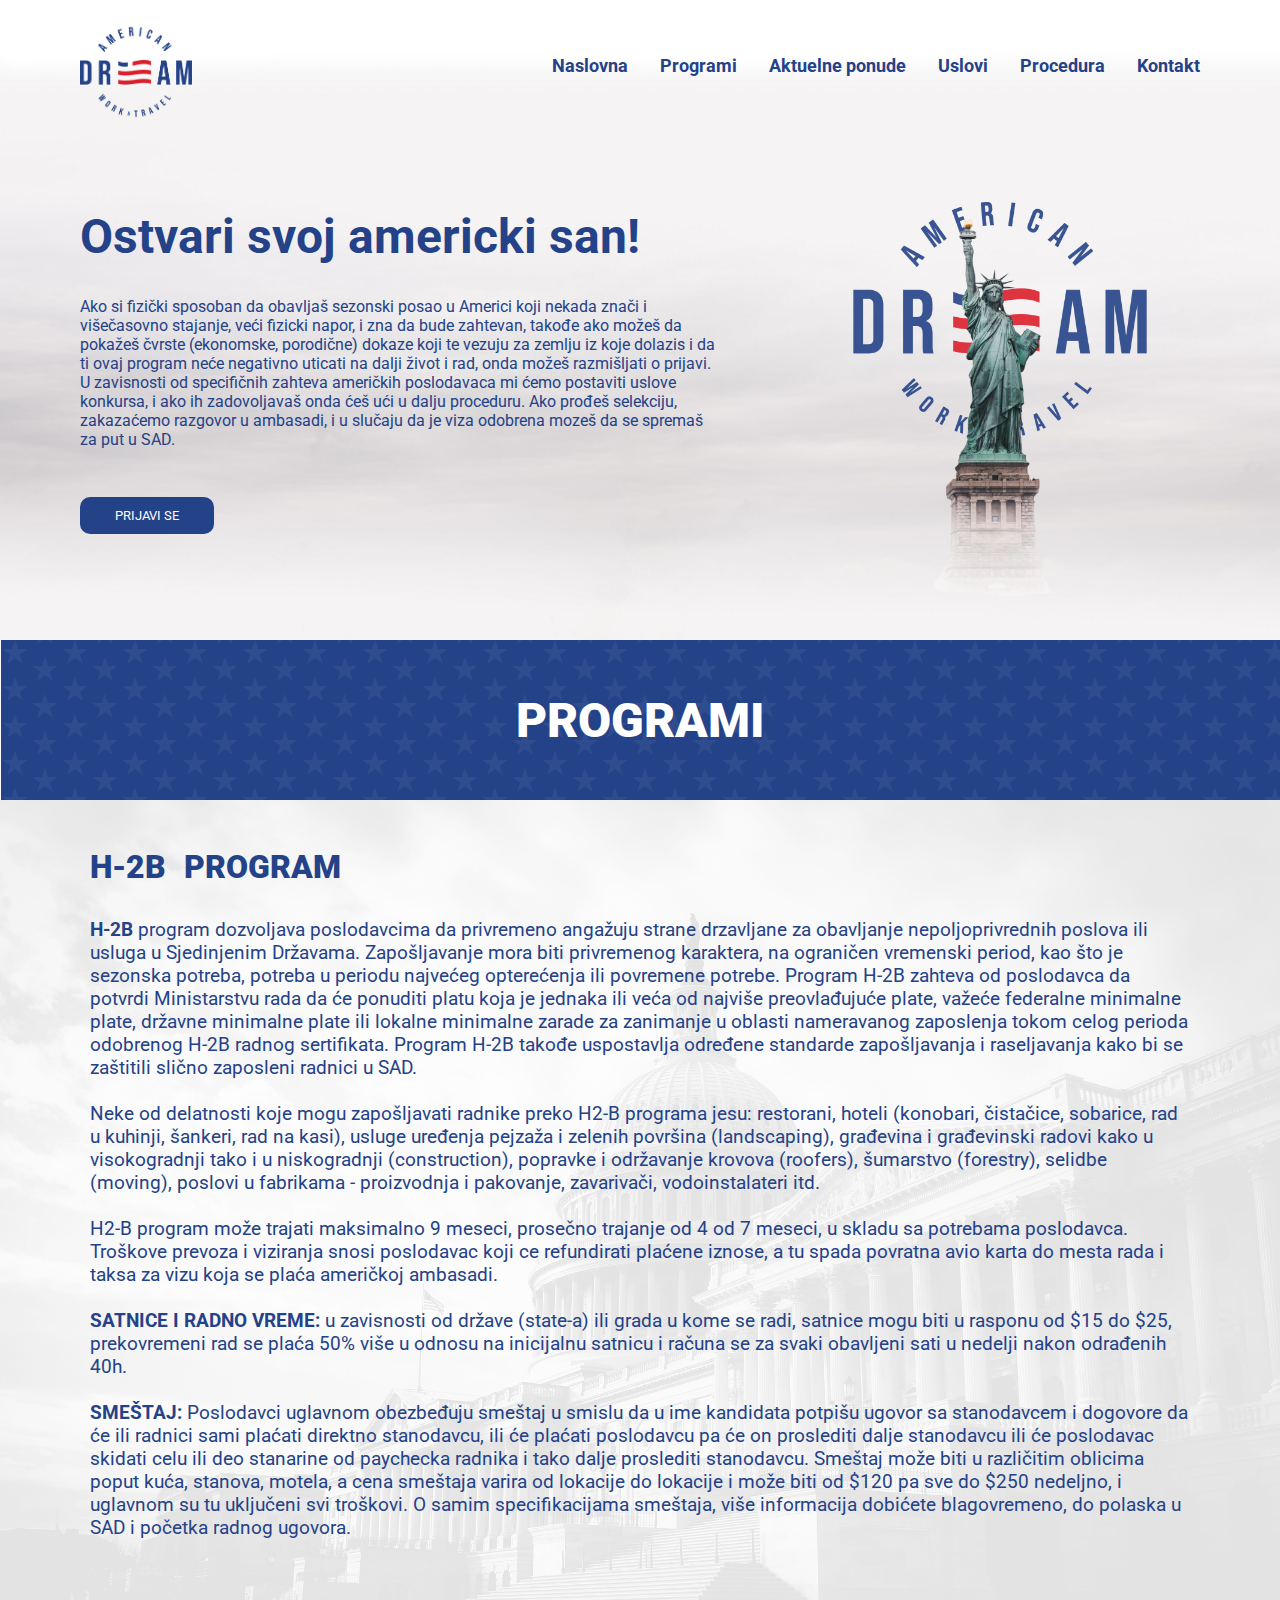
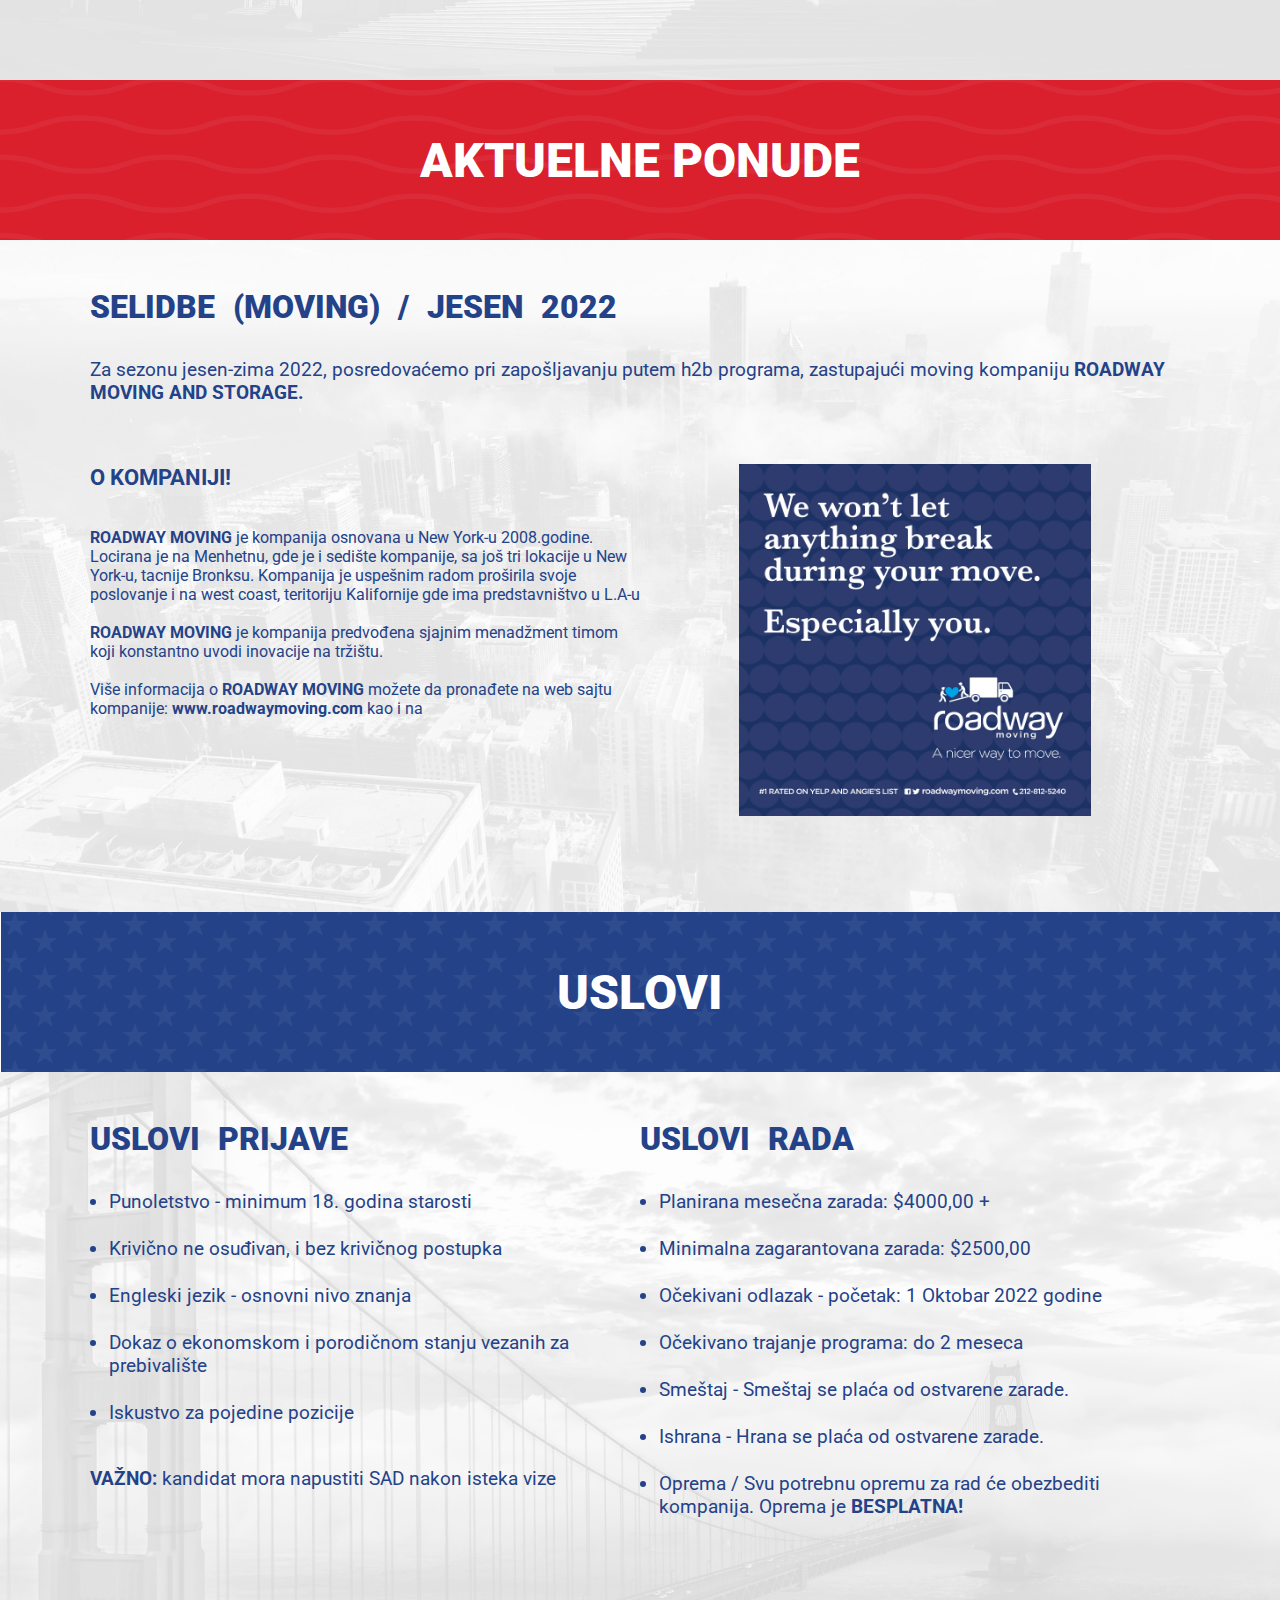
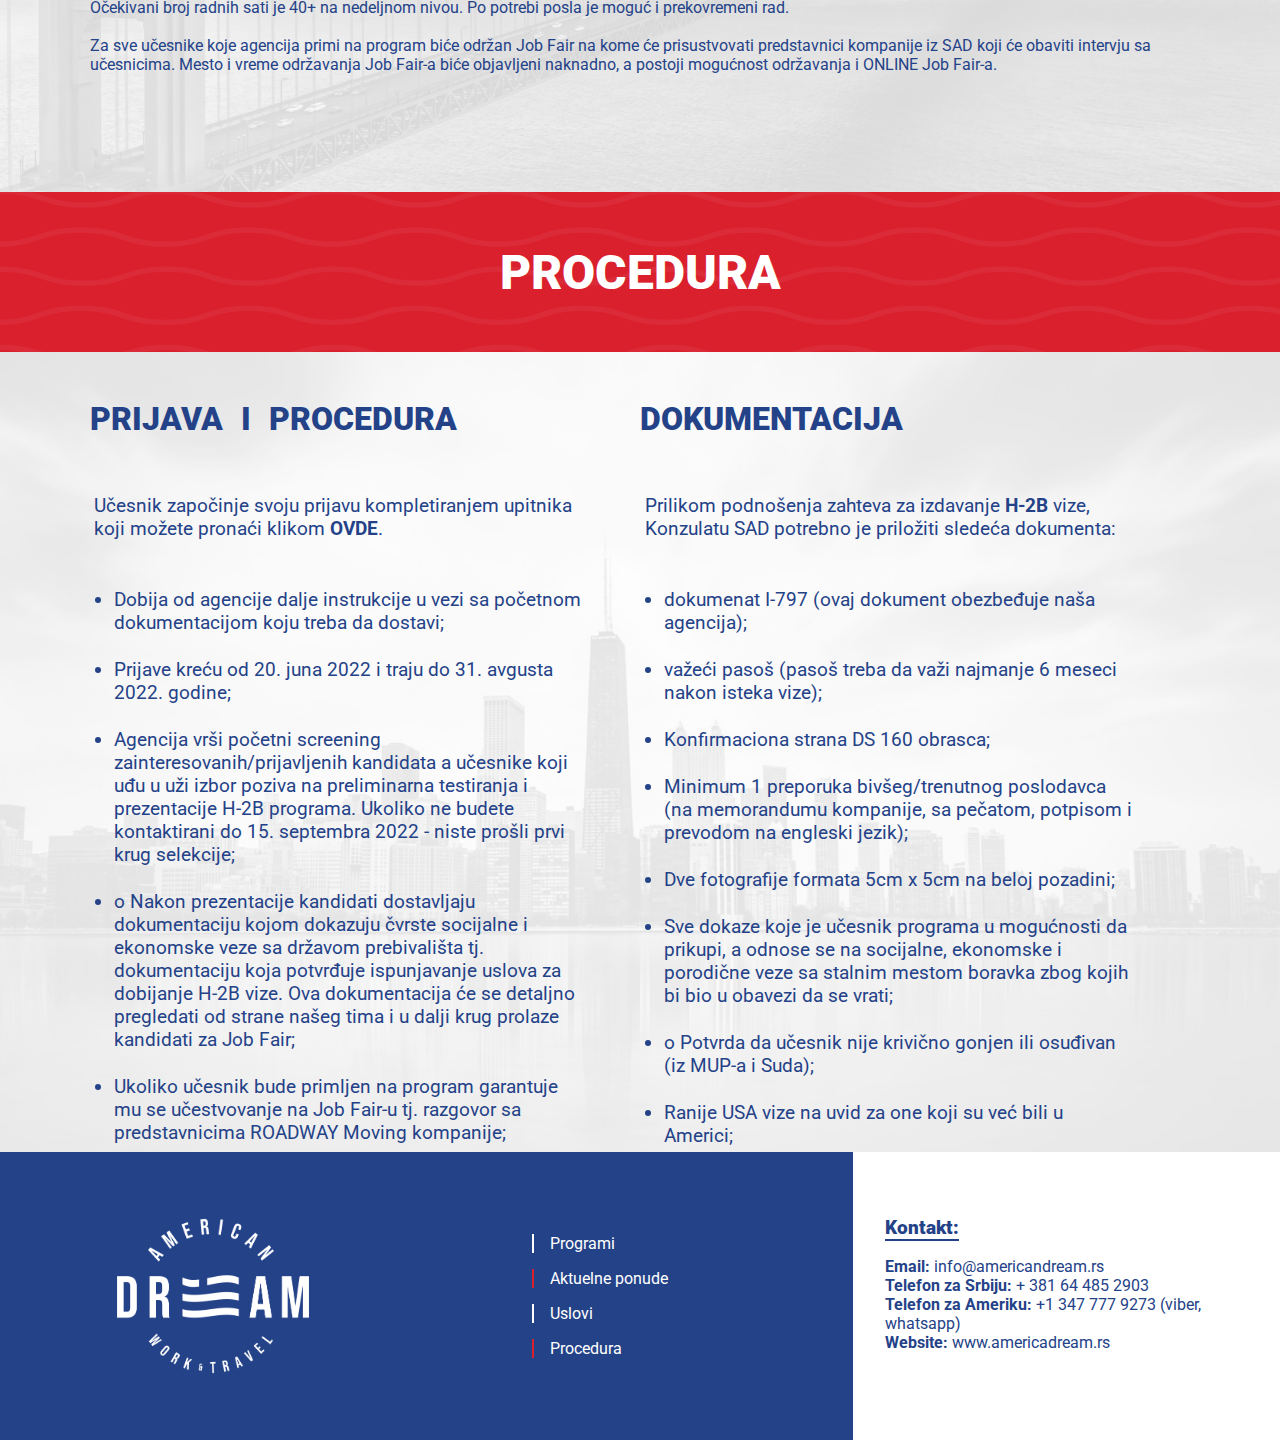
<file: index.html>
<!DOCTYPE html>
<html lang="en">
  <head>
    <meta charset="UTF-8" />
    <meta http-equiv="X-UA-Compatible" content="IE=edge" />
    <meta name="viewport" content="width=device-width, initial-scale=1.0" />
    <meta name="author" content="Webeldes" />
    <link rel="icon" type="img/png" href="Logoes/miniLogo.png" />
    <!-- Font Awesome -->
    <link
      rel="stylesheet"
      href="https://cdnjs.cloudflare.com/ajax/libs/font-awesome/6.1.1/css/all.min.css"
      integrity="sha512-KfkfwYDsLkIlwQp6LFnl8zNdLGxu9YAA1QvwINks4PhcElQSvqcyVLLD9aMhXd13uQjoXtEKNosOWaZqXgel0g=="
      crossorigin="anonymous"
      referrerpolicy="no-referrer"
    />
    <!-- Main CSS -->
    <link rel="stylesheet" type="text/css" href="main.css" />
    <title>American Dream</title>
  </head>
  <body>
    <!-- Scroll Up -->
    <span class="scrollUp "><i class="fa-solid fa-caret-up"></i></span>
    <!-- Home Div -->
    <div class="home__div">
      <div class="main__header">
        <div class="main__logo">
          <img src="Logoes/mainLogo.png" alt="Logo" />
        </div>
        <ul class="main__nav">
          <li><a href="/index.html">Naslovna</a></li>
          <li><a href="#programi">Programi</a></li>
          <li><a href="#aktuelnePonude">Aktuelne ponude</a></li>
          <li><a href="#uslovi">Uslovi</a></li>
          <li><a href="#procedura">Procedura</a></li>
          <li><a href="#footer">Kontakt</a></li>
        </ul>
      </div>
      <div class="homeDiv__div">
        <div class="homeDiv__left">
          <h1>Ostvari svoj americki san!</h1>
          <p>
            Ako si fizički sposoban da obavljaš sezonski posao u Americi koji
            nekada znači i višečasovno stajanje, veći fizicki napor, i zna da
            bude zahtevan, takođe ako možeš da pokažeš čvrste (ekonomske,
            porodične) dokaze koji te vezuju za zemlju iz koje dolazis i da ti
            ovaj program neće negativno uticati na dalji život i rad, onda možeš
            razmišljati o prijavi. U zavisnosti od specifičnih zahteva američkih
            poslodavaca mi ćemo postaviti uslove konkursa, i ako ih zadovoljavaš
            onda ćeš ući u dalju proceduru. Ako prođeš selekciju, zakazaćemo
            razgovor u ambasadi, i u slučaju da je viza odobrena mozeš da se
            spremaš za put u SAD.
          </p>
          <button class="goToSecondPage">PRIJAVI SE</button>
        </div>
        <div class="homeDiv__right">
          <img src="Images/statue.png" alt="Statue of liberty" />
        </div>
      </div>
    </div>
    <!-- Home for Small -->
    <div class="home__for__small">
      <div class="homeForSmall__statue">
        <img src="Logoes/miniLogo.png" alt="American Flag" class="burgerIcon" />
        <div class="mini__navDiv">
          <ul class="mini__nav">
            <li><a href="/index.html">Naslovna</a></li>
            <li><a href="#programi">Programi</a></li>
            <li><a href="#aktuelnePonude">Ponude</a></li>
            <li><a href="#uslovi">Uslovi</a></li>
            <li><a href="#procedura">Procedura</a></li>
            <li><a href="#footer">Kontakt</a></li>
          </ul>
          <hr />
          <button class="goToSecondPage">PRIJAVA</button>
        </div>
      </div>
      <div class="homeForSmall__txt">
        <div class="homeForSmall__txtContent">
          <h1>Ostvari svoj americki san!</h1>
          <p>
            Ako si fizički sposoban da obavljaš sezonski posao u Americi koji
            nekada znači i višečasovno stajanje, veći fizicki napor, i zna da
            bude zahtevan, takođe ako možeš da pokažeš čvrste (ekonomske,
            porodične) dokaze koji te vezuju za zemlju iz koje dolazis i da ti
            ovaj program neće negativno uticati na dalji život i rad, onda možeš
            razmišljati o prijavi. U zavisnosti od specifičnih zahteva američkih
            poslodavaca mi ćemo postaviti uslove konkursa, i ako ih zadovoljavaš
            onda ćeš ući u dalju proceduru. Ako prođeš selekciju, zakazaćemo
            razgovor u ambasadi, i u slučaju da je viza odobrena mozeš da se
            spremaš za put u SAD.
          </p>
          <button class="goToSecondPage">PRIJAVI SE</button>
        </div>
      </div>
    </div>
    <!-- Second Div -->
    <div class="second__div">
      <div class="secondDiv__banner banners" id="programi">
        <h2>PROGRAMI</h2>
      </div>
      <div class="secondDiv__content">
        <div class="secondDiv__contentDiv">
          <h3>H-2B PROGRAM</h3>
          <p>
            <b>H-2B</b> program dozvoljava poslodavcima da privremeno angažuju
            strane drzavljane za obavljanje nepoljoprivrednih poslova ili usluga
            u Sjedinjenim Državama. Zapošljavanje mora biti privremenog
            karaktera, na ograničen vremenski period, kao što je sezonska
            potreba, potreba u periodu najvećeg opterećenja ili povremene
            potrebe. Program H-2B zahteva od poslodavca da potvrdi Ministarstvu
            rada da će ponuditi platu koja je jednaka ili veća od najviše
            preovlađujuće plate, važeće federalne minimalne plate, državne
            minimalne plate ili lokalne minimalne zarade za zanimanje u oblasti
            nameravanog zaposlenja tokom celog perioda odobrenog H-2B radnog
            sertifikata. Program H-2B takođe uspostavlja određene standarde
            zapošljavanja i raseljavanja kako bi se zaštitili slično zaposleni
            radnici u SAD.
          </p>
          <br />
          <p>
            Neke od delatnosti koje mogu zapošljavati radnike preko H2-B
            programa jesu: restorani, hoteli (konobari, čistačice, sobarice, rad
            u kuhinji, šankeri, rad na kasi), usluge uređenja pejzaža i zelenih
            površina (landscaping), građevina i građevinski radovi kako u
            visokogradnji tako i u niskogradnji (construction), popravke i
            održavanje krovova (roofers), šumarstvo (forestry), selidbe
            (moving), poslovi u fabrikama - proizvodnja i pakovanje, zavarivači,
            vodoinstalateri itd.
          </p>
          <br />
          <p>
            H2-B program može trajati maksimalno 9 meseci, prosečno trajanje od
            4 od 7 meseci, u skladu sa potrebama poslodavca. Troškove prevoza i
            viziranja snosi poslodavac koji ce refundirati plaćene iznose, a tu
            spada povratna avio karta do mesta rada i taksa za vizu koja se
            plaća američkoj ambasadi.
          </p>
          <br />
          <p>
            <b>SATNICE I RADNO VREME:</b> u zavisnosti od države (state-a) ili
            grada u kome se radi, satnice mogu biti u rasponu od $15 do $25,
            prekovremeni rad se plaća 50% više u odnosu na inicijalnu satnicu i
            računa se za svaki obavljeni sati u nedelji nakon odrađenih 40h.
          </p>
          <br />
          <p>
            <b>SMEŠTAJ:</b> Poslodavci uglavnom obezbeđuju smeštaj u smislu da u
            ime kandidata potpišu ugovor sa stanodavcem i dogovore da će ili
            radnici sami plaćati direktno stanodavcu, ili će plaćati poslodavcu
            pa će on proslediti dalje stanodavcu ili će poslodavac skidati celu
            ili deo stanarine od paychecka radnika i tako dalje proslediti
            stanodavcu. Smeštaj može biti u različitim oblicima poput kuća,
            stanova, motela, a cena smeštaja varira od lokacije do lokacije i
            može biti od $120 pa sve do $250 nedeljno, i uglavnom su tu
            uključeni svi troškovi. O samim specifikacijama smeštaja, više
            informacija dobićete blagovremeno, do polaska u SAD i početka radnog
            ugovora.
          </p>
        </div>
      </div>
    </div>
    <!-- Third Div -->
    <div class="third__div" id="aktuelnePonude">
      <div class="thirdDiv__banner banners">
        <h2>AKTUELNE PONUDE</h2>
      </div>
      <div class="thirdDiv__content">
        <div class="thirdDiv_contentTop">
          <h3>SELIDBE (MOVING) / JESEN 2022</h3>
          <p>
            Za sezonu jesen-zima 2022, posredovaćemo pri zapošljavanju putem h2b
            programa, zastupajući moving kompaniju<b>
              ROADWAY MOVING AND STORAGE.</b
            >
          </p>
        </div>
        <div class="thirdDiv__contentBottom">
          <div class="thirdDiv_contentBottomLeft">
            <h4>O KOMPANIJI!</h4>
            <br />
            <br />
            <p>
              <b>ROADWAY MOVING</b> je kompanija osnovana u New York-u
              2008.godine. Locirana je na Menhetnu, gde je i sedište kompanije,
              sa još tri lokacije u New York-u, tacnije Bronksu. Kompanija je
              uspešnim radom proširila svoje poslovanje i na west coast,
              teritoriju Kalifornije gde ima predstavništvo u L.A-u
            </p>
            <br />
            <p>
              <b>ROADWAY MOVING</b> je kompanija predvođena sjajnim menadžment
              timom koji konstantno uvodi inovacije na tržištu.
            </p>
            <br />
            <p>
              Više informacija o <b>ROADWAY MOVING</b> možete da pronađete na
              web sajtu kompanije:
              <b><a href="www.roadwaymoving.com">www.roadwaymoving.com</a></b>
              kao i na
            </p>
            <br />
            <span
              ><i class="fa-brands fa-instagram roadway_instaIcon"></i
            ></span>
            <span
              ><i class="fa-brands fa-facebook-square roadway_faceIcon"></i
            ></span>
          </div>
          <div class="thirdDiv_contentBottomRight">
            <img src="Images/roadway_square.jpeg" alt="Roadway Logo" />
          </div>
        </div>
      </div>
    </div>
    <!-- Fourth Div -->
    <div class="fourth__div" id="uslovi">
      <div class="fourthDiv__banner banners">
        <h2>USLOVI</h2>
      </div>
      <div class="fourthDiv__content">
        <div class="fourthDiv__contentTop">
          <div class="fourthDiv__contentTopLeft">
            <h3>USLOVI PRIJAVE</h3>
            <ul class="appConditions">
              <li>Punoletstvo - minimum 18. godina starosti</li>
              <li>Krivično ne osuđivan, i bez krivičnog postupka</li>
              <li>Engleski jezik - osnovni nivo znanja</li>
              <li>
                Dokaz o ekonomskom i porodičnom stanju vezanih za prebivalište
              </li>
              <li>Iskustvo za pojedine pozicije</li>
              <br />
              <li>
                <b>VAŽNO:</b> kandidat mora napustiti SAD nakon isteka vize
              </li>
            </ul>
          </div>
          <div class="fourthDiv__contentTopRight">
            <h3>USLOVI RADA</h3>
            <ul class="workConditions">
              <li>Planirana mesečna zarada: $4000,00 +</li>
              <li>Minimalna zagarantovana zarada: $2500,00</li>
              <li>Očekivani odlazak - početak: 1 Oktobar 2022 godine</li>
              <li>Očekivano trajanje programa: do 2 meseca</li>
              <li>Smeštaj - Smeštaj se plaća od ostvarene zarade.</li>
              <li>Ishrana - Hrana se plaća od ostvarene zarade.</li>
              <li>
                Oprema / Svu potrebnu opremu za rad će obezbediti kompanija.
                Oprema je <b>BESPLATNA!</b>
              </li>
            </ul>
          </div>
        </div>
        <div class="fourthDiv__contentBottom">
          <p>
            Očekivani broj radnih sati je 40+ na nedeljnom nivou. Po potrebi
            posla je moguć i prekovremeni rad.
          </p>
          <br />
          <p>
            Za sve učesnike koje agencija primi na program biće održan Job Fair
            na kome će prisustvovati predstavnici kompanije iz SAD koji će
            obaviti intervju sa učesnicima. Mesto i vreme održavanja Job Fair-a
            biće objavljeni naknadno, a postoji mogućnost održavanja i ONLINE
            Job Fair-a.
          </p>
        </div>
      </div>
    </div>
    <!-- Fifth Div -->
    <div class="fifth__div" id="procedura">
      <div class="fifthDiv__banner banners">
        <h2>PROCEDURA</h2>
      </div>
      <div class="fifthDiv__content">
        <div class="fifthDiv__contentDiv">
          <div class="fifthDiv__contentDivLeft">
            <h3>PRIJAVA I PROCEDURA</h3>
            <ul class="appProcedure">
              <li>
                Učesnik započinje svoju prijavu kompletiranjem upitnika koji
                možete pronaći klikom
                <b class="goToSecondPage appGTSP">OVDE</b>.
              </li>
              <li>
                Dobija od agencije dalje instrukcije u vezi sa početnom
                dokumentacijom koju treba da dostavi;
              </li>
              <li>
                Prijave kreću od 20. juna 2022 i traju do 31. avgusta 2022.
                godine;
              </li>
              <li>
                Agencija vrši početni screening zainteresovanih/prijavljenih
                kandidata a učesnike koji uđu u uži izbor poziva na preliminarna
                testiranja i prezentacije H-2B programa. Ukoliko ne budete
                kontaktirani do 15. septembra 2022 - niste prošli prvi krug
                selekcije;
              </li>
              <li>
                o Nakon prezentacije kandidati dostavljaju dokumentaciju kojom
                dokazuju čvrste socijalne i ekonomske veze sa državom
                prebivališta tj. dokumentaciju koja potvrđuje ispunjavanje
                uslova za dobijanje H-2B vize. Ova dokumentacija će se detaljno
                pregledati od strane našeg tima i u dalji krug prolaze kandidati
                za Job Fair;
              </li>
              <li>
                Ukoliko učesnik bude primljen na program garantuje mu se
                učestvovanje na Job Fair-u tj. razgovor sa predstavnicima
                ROADWAY Moving kompanije;
              </li>
              <li>
                Job Fair se sastoji iz dva dela / prezentacija kompanije, posla
                i programa od strane predstavnika kompanije i direktan intervju
                između učesnika i predstavnika kompanije. U slučaju da nije
                moguće fizički organizovati Job Fair zbog pandemije COVID-19,
                organizovaćemo ONLINE JOB FAIR preko ZOOM aplikacije;
              </li>
              <li>
                Ukoliko kandidat nakon razgovora sa poslodavcem iz SAD bude
                izabran za učešće na programu, potpisuje Ugovor o pružanju
                usluga sa našom agencijom;
              </li>
              <li>
                Po dobijanju posla i po odobrenju H-2B peticije, učesnik je
                spreman za intervju u ambasadi;
              </li>
              <li>
                Prikuplja i kompletira <b>dokumenta</b> za vizu, uplaćuje trošak
                ambasade od $190 u dinarskoj protivvrednosti i zakazuje se
                intervju uz svu asistenciju naše agencije;
              </li>
              <li>Dobija vizu i kupuje avio kartu za SAD;</li>
              <li>Dolazak u SAD;</li>
            </ul>
          </div>
          <div class="fifthDiv__contentDivRight">
            <h3>DOKUMENTACIJA</h3>
            <ul class="documents">
              <li>
                Prilikom podnošenja zahteva za izdavanje <b>H-2B</b> vize,
                Konzulatu SAD potrebno je priložiti sledeća dokumenta:
              </li>
              <li>dokumenat I-797 (ovaj dokument obezbeđuje naša agencija);</li>
              <li>
                važeći pasoš (pasoš treba da važi najmanje 6 meseci nakon isteka
                vize);
              </li>
              <li>Konfirmaciona strana DS 160 obrasca;</li>
              <li>
                Minimum 1 preporuka bivšeg/trenutnog poslodavca (na memorandumu
                kompanije, sa pečatom, potpisom i prevodom na engleski jezik);
              </li>
              <li>Dve fotografije formata 5cm x 5cm na beloj pozadini;</li>
              <li>
                Sve dokaze koje je učesnik programa u mogućnosti da prikupi, a
                odnose se na socijalne, ekonomske i porodične veze sa stalnim
                mestom boravka zbog kojih bi bio u obavezi da se vrati;
              </li>
              <li>
                o Potvrda da učesnik nije krivično gonjen ili osuđivan (iz MUP-a
                i Suda);
              </li>
              <li>
                Ranije USA vize na uvid za one koji su već bili u Americi;
              </li>
              <li>
                Na zahtev američkog Konzulata i dodatna dokumenta (opciono);
              </li>
              <li>
                Potvrda o neplaćenom odsustvu od strane trenutnog poslodavca za
                period boravka u SAD tokom trajanja H-2B vize;
              </li>
              <li>
                Termini intervjua, procedura viziranja kao i odobravanje vize su
                u isključivoj nadležnosti Konzulata SAD.
              </li>
              <li>
                H-2B viza omogućava učesniku da radi isključivo za kompaniju
                koja je nosilac peticije i koja sponzoriše njegovu vizu. Svaki
                rad za bilo kog drugog poslodavca je nelegalan.
              </li>
            </ul>
          </div>
        </div>
      </div>
    </div>
    <!-- Footer -->
    <div class="footer" id="footer">
      <div class="visibleDot"></div>
      <div class="footer__divs">
        <img src="Logoes/whiteLogo.png" alt="Logo" />
      </div>
      <div class="footer__divs">
        <ul class="footer__nav">
          <li class="footer__navs"><a href="#programi">Programi</a></li>
          <li class="footer__navs">
            <a href="#aktuelnePonude">Aktuelne ponude</a>
          </li>
          <li class="footer__navs"><a href="#usloviPrijave">Uslovi</a></li>
          <li class="footer__navs"><a href="#procedura">Procedura</a></li>
        </ul>
      </div>
      <div class="footer__divs footer__lastDiv">
        <h3>Kontakt:</h3>
        <div>
          <p><b>Email:</b> info@americandream.rs</p>
          <p><b>Telefon za Srbiju:</b> + 381 64 485 2903</p>
          <p><b>Telefon za Ameriku:</b> +1 347 777 9273 (viber, whatsapp)</p>
          <p>
            <b>Website:</b>
            <a href="/index.html">www.americadream.rs</a>
          </p>
          <span><i class="fa-brands fa-instagram aD_instaIcon"></i></span>
          <span><i class="fa-brands fa-facebook-square aD_faceIcon"></i></span>
        </div>
      </div>
    </div>
    <!-- Main JS -->
    <script src="main.js"></script>
  </body>
</html>
</file>
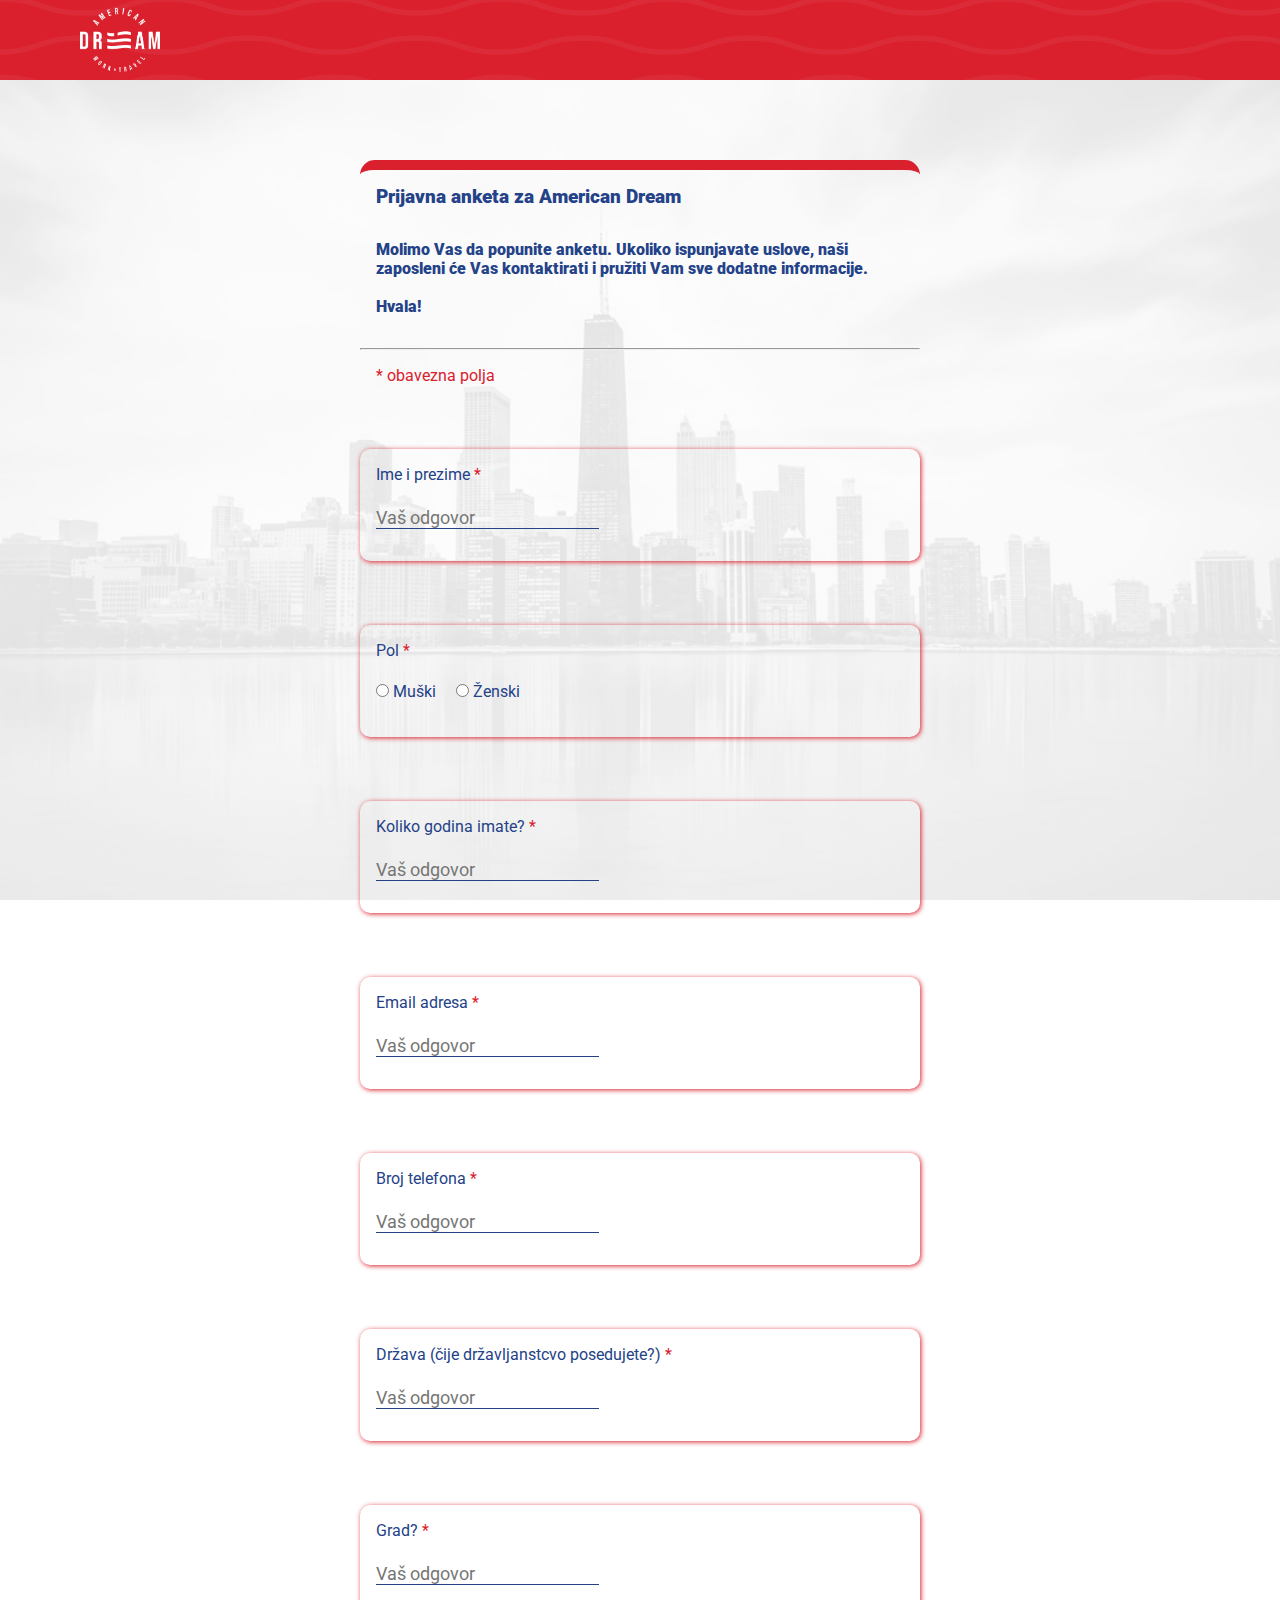
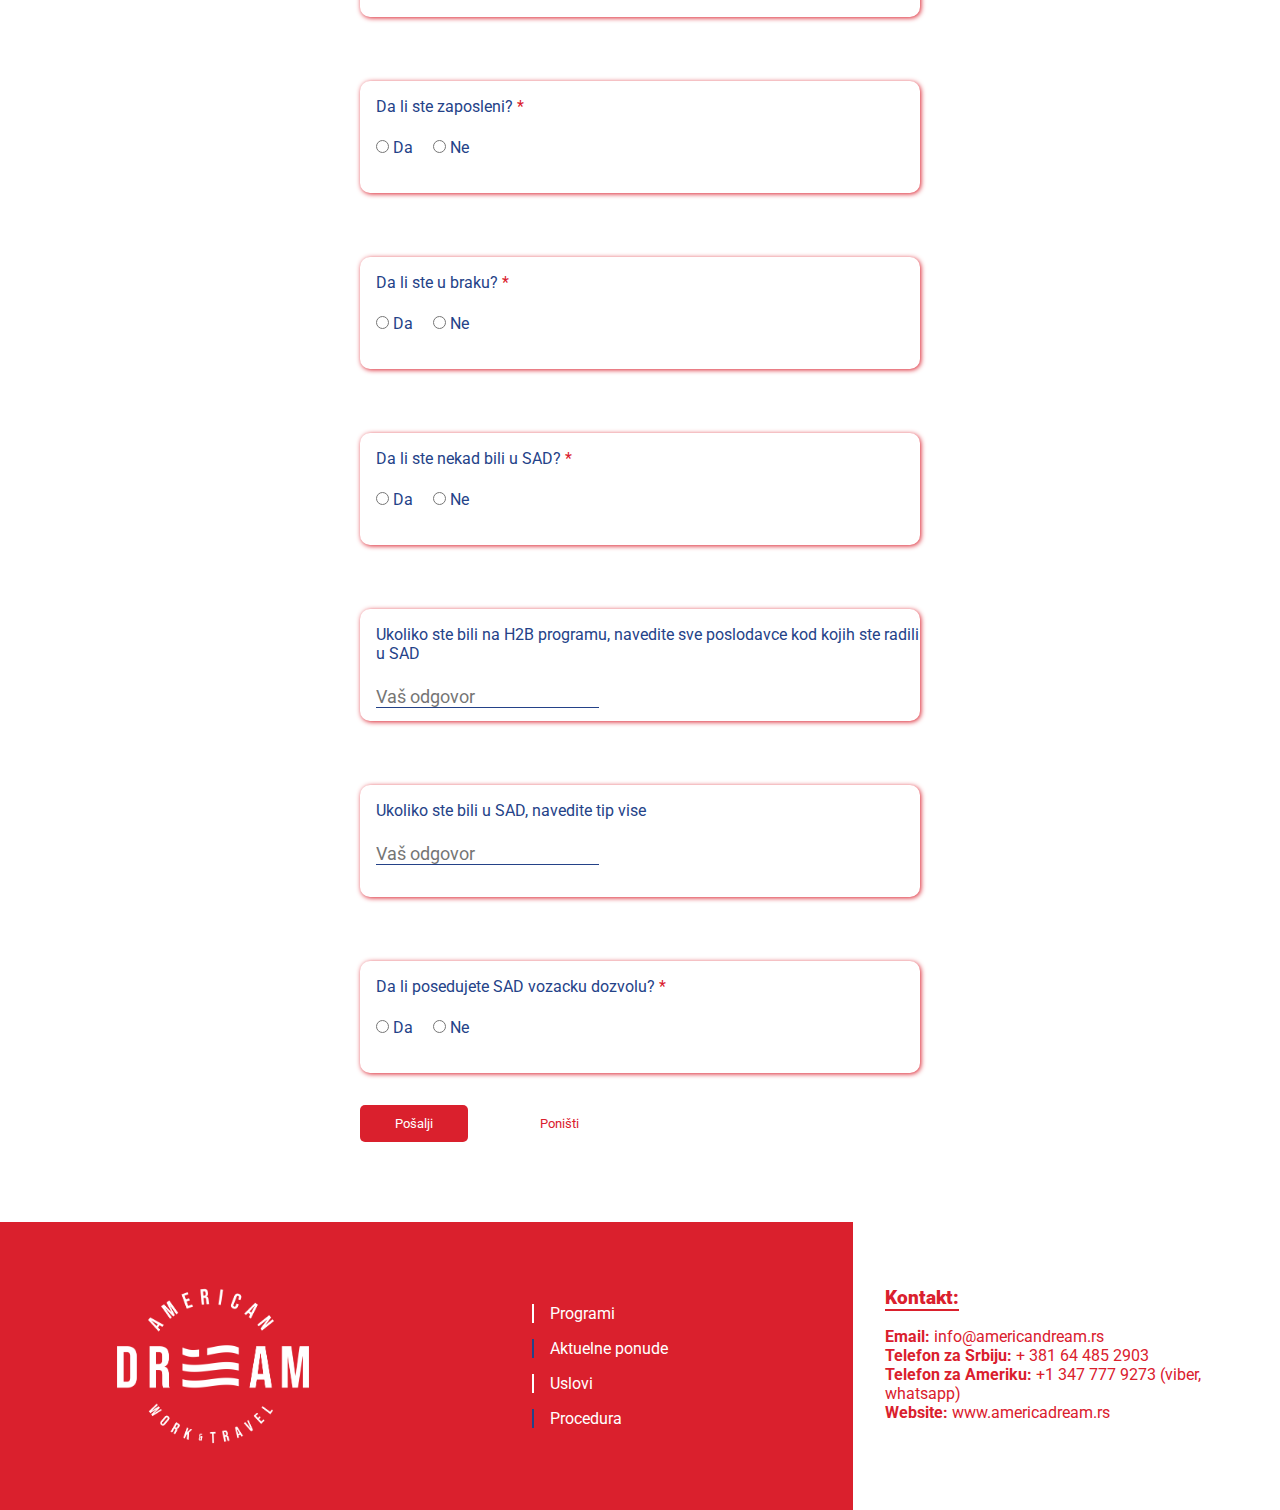
<file: registration.html>
<!DOCTYPE html>
<html lang="en">
  <head>
    <meta charset="UTF-8" />
    <meta http-equiv="X-UA-Compatible" content="IE=edge" />
    <meta name="viewport" content="width=device-width, initial-scale=1.0" />
    <meta name="author" content="Webeldes" />
    <link rel="icon" type="img/png" href="Logoes/miniLogo.png" />
    <!-- Font Awesome -->
    <link
      rel="stylesheet"
      href="https://cdnjs.cloudflare.com/ajax/libs/font-awesome/6.1.1/css/all.min.css"
      integrity="sha512-KfkfwYDsLkIlwQp6LFnl8zNdLGxu9YAA1QvwINks4PhcElQSvqcyVLLD9aMhXd13uQjoXtEKNosOWaZqXgel0g=="
      crossorigin="anonymous"
      referrerpolicy="no-referrer"
    />
    <!-- Main CSS -->
    <link rel="stylesheet" type="text/css" href="main.css" />
    <title>American Dream | Prijava</title>
  </head>
  <body class="regStr">
    <!-- Header -->
    <div class="regStr__header">
      <div class="regStr__mainLogo">
        <img src="Logoes/whiteLogo.png" alt="Logo" />
      </div>
      <span class="backBtn"><i class="fa-solid fa-house backBtn"></i></span>
    </div>
    <!-- Form -->
    <div class="regStr__content">
      <div class="regStr__formDiv">
        <h3>Prijavna anketa za American Dream</h3>
        <p>
          Molimo Vas da popunite anketu. Ukoliko ispunjavate uslove, naši
          zaposleni će Vas kontaktirati i pružiti Vam sve dodatne informacije.
          <br />
          <br />
          Hvala!
        </p>
        <hr />
        <span>* obavezna polja</span>
        <form action="registration.php" method="POST">
          <div class="regStr__formSections">
            <p>Ime i prezime <span>*</span></p>
            <input
              type="text"
              name="name"
              id="name"
              placeholder="Vaš odgovor"
              required
            />
          </div>
          <div class="regStr__formSections">
            <p>Pol <span>*</span></p>
            <input type="radio" name="gender" id="gender_male" value="Muški" />
            <label for="gender_male">Muški</label>
            <input
              type="radio"
              name="gender"
              id="gender_female"
              value="Ženski"
            />
            <label for="gender_female">Ženski</label>
          </div>
          <div class="regStr__formSections">
            <p>Koliko godina imate? <span>*</span></p>
            <input
              type="text"
              name="years"
              id="years"
              placeholder="Vaš odgovor"
              required
            />
          </div>
          <div class="regStr__formSections">
            <p>Email adresa <span>*</span></p>
            <input
              type="email"
              name="email"
              id="email"
              placeholder="Vaš odgovor"
              required
            />
          </div>
          <div class="regStr__formSections">
            <p>Broj telefona <span>*</span></p>
            <input
              type="text"
              name="number"
              id="number"
              placeholder="Vaš odgovor"
              required
            />
          </div>
          <div class="regStr__formSections">
            <p>Država (čije državljanstcvo posedujete?) <span>*</span></p>
            <input
              type="text"
              name="state"
              id="state"
              placeholder="Vaš odgovor"
              required
            />
          </div>
          <div class="regStr__formSections">
            <p>Grad? <span>*</span></p>
            <input
              type="text"
              name="city"
              id="city"
              placeholder="Vaš odgovor"
              required
            />
          </div>
          <div class="regStr__formSections">
            <p>Da li ste zaposleni? <span>*</span></p>
            <input
              type="radio"
              name="employed"
              id="employed_yes"
              value="EmployedYes"
            />
            <label for="employed_yes">Da</label>
            <input
              type="radio"
              name="employed"
              id="employed_no"
              value="EmployedNo"
            />
            <label for="employed_no">Ne</label>
          </div>
          <div class="regStr__formSections">
            <p>Da li ste u braku? <span>*</span></p>
            <input
              type="radio"
              name="marriage"
              id="marriage_yes"
              value="MariageYes"
            />
            <label for="marriage_yes">Da</label>
            <input
              type="radio"
              name="marriage"
              id="marriage_no"
              value="MariageNo"
            />
            <label for="marriage_no">Ne</label>
          </div>
          <div class="regStr__formSections">
            <p>Da li ste nekad bili u SAD? <span>*</span></p>
            <input
              type="radio"
              name="wereInSAD"
              id="wereInSAD_yes"
              value="WereInSADYes"
            />
            <label for="wereInSAD_yes">Da</label>
            <input
              type="radio"
              name="wereInSAD"
              id="wereInSAD_no"
              value="WereInSADNo"
            />
            <label for="wereInSAD_no">Ne</label>
          </div>
          <div class="regStr__formSections">
            <p>
              Ukoliko ste bili na H2B programu, navedite sve poslodavce kod
              kojih ste radili u SAD
            </p>
            <input
              type="text"
              name="workINSAD"
              id="workINSAD"
              placeholder="Vaš odgovor"
            />
          </div>
          <div class="regStr__formSections">
            <p>Ukoliko ste bili u SAD, navedite tip vise</p>
            <input
              type="text"
              name="visaType"
              id="visaType"
              placeholder="Vaš odgovor"
            />
          </div>
          <div class="regStr__formSections">
            <p>Da li posedujete SAD vozacku dozvolu? <span>*</span></p>
            <input
              type="radio"
              name="driversLicence"
              id="driversLicence_yes"
              value="driversLicenceYes"
            />
            <label for="driversLicence_yes">Da</label>
            <input
              type="radio"
              name="driversLicence"
              id="driversLicence_no"
              value="driversLicenceNo"
            />
            <label for="driversLicence_no">Ne</label>
          </div>
          <button type="submit" class="submitFormBtn">Pošalji</button>
          <button type="button" class="clearFormBtn">Poništi</button>
        </form>
      </div>
    </div>
    <!-- Footer -->
    <div class="footer footerSP" id="footer">
      <div class="footer__divs">
        <img src="Logoes/whiteLogo.png" alt="Logo" />
      </div>
      <div class="footer__divs">
        <ul class="footer__nav footer__navSP">
          <li class="footer__navs">
            <a href="/index.html#programi">Programi</a>
          </li>
          <li class="footer__navs">
            <a href="/index.html#aktuelnePonude">Aktuelne ponude</a>
          </li>
          <li class="footer__navs">
            <a href="/index.html#uslovi">Uslovi</a>
          </li>
          <li class="footer__navs">
            <a href="/index.html#procedura">Procedura</a>
          </li>
        </ul>
      </div>
      <div class="footer__divs footer__lastDiv footer__lastDivSP">
        <h3>Kontakt:</h3>
        <div>
          <p><b>Email:</b> info@americandream.rs</p>
          <p><b>Telefon za Srbiju:</b> + 381 64 485 2903</p>
          <p><b>Telefon za Ameriku:</b> +1 347 777 9273 (viber, whatsapp)</p>
          <p>
            <b>Website:</b>
            <a href="/index.html">www.americadream.rs</a>
          </p>
          <span><i class="fa-brands fa-instagram aD_instaIcon aD_instaIconSP"></i></span>
          <span><i class="fa-brands fa-facebook-square aD_faceIcon aD_faceIconSP"></i></span>
        </div>
      </div>
    </div>
    <script src="registration.js"></script>
  </body>
</html>
</file>
<file: main.css>
@import url("https://fonts.googleapis.com/css2?family=Roboto:wght@400;700;900&display=swap");

:root {
  --mainBlue: #244288;
  --mainRed: #da202d;
}

html {
  scroll-behavior: smooth;
}

* {
  margin: 0;
  padding: 0;
  box-sizing: border-box;
  color: var(--mainBlue);
  font-family: "Roboto", sans-serif;
}

a {
  text-decoration: none;
}

body {
  overflow-x: hidden;
  position: relative;
}

/* Home Div */

.home__div {
  width: 100%;
  height: 40rem;
  background: url("Images/clouds.jpg");
  background-size: cover;
  background-repeat: no-repeat;
  background-position: top;
  position: relative;
}

.main__header {
  background-color: rgba(255, 255, 255, 0.1);
  width: 100%;
  height: 5rem;
}

.main__logo {
  width: 7rem;
  height: 7rem;
  display: inline-block;
  margin-left: 5rem;
  margin-top: 1rem;
}

.main__logo > img {
  max-width: 100%;
  max-height: 100%;
}

.main__nav {
  float: right;
  list-style: none;
  margin-right: 5rem;
  padding-top: 3.5rem;
  display: flex;
  justify-content: center;
  align-items: center;
}

.main__nav > li {
  display: inline;
  font-size: 1.1rem;
  font-weight: bold;
}

.main__nav > li:not(:last-child) {
  margin-right: 2rem;
  cursor: pointer;
}

.main__nav > li a {
  transition: 2s all;
}

.main__nav > li a:hover {
  color: var(--mainRed);
}

.homeDiv__div {
  width: 100%;
  /* max-height: calc(100vh - 5rem); */
  height: 27rem;
  display: grid;
  grid-template-columns: repeat(2, 1fr);
}

.homeDiv__left {
  display: flex;
  align-items: flex-start;
  flex-direction: column;
  margin-left: 5rem;
  padding-top: 8rem;
}

.homeDiv__left > h1 {
  font-size: 3rem;
  margin-bottom: 2rem;
  font-weight: bolder;
}

.homeDiv__left > p {
  margin-bottom: 1rem;
  width: 40rem;
}

.homeDiv__left > button {
  border: none;
  background-color: var(--mainBlue);
  color: white;
  padding: 0.7rem 2.2rem;
  border-radius: 10px;
  margin-top: 2rem;
  transition: 2s all;
}

.homeDiv__left > button:hover {
  background-color: var(--mainRed);
  cursor: pointer;
}

.homeDiv__right {
  display: flex;
  align-items: center;
  justify-content: center;
}

.homeDiv__right > img {
  max-width: 35rem;
  max-height: 35rem;
  margin-top: 3rem;
}

/* Home For Small */

.home__for__small {
  display: none;
  width: 100%;
  height: 70rem;
  position: relative;
  grid-template-rows: 62% 38%;
}

.burgerIcon {
  width: 2rem;
  height: 2rem;
  position: absolute;
  right: 2rem;
  top: 3.3rem;
  cursor: pointer;
  transition: 1s all;
  z-index: 100;
}

.burgerIcon:hover {
  transform: rotateZ(10deg);
}

.homeForSmall__statue {
  background: url("Images/mainImg_2.jpg");
  background-size: cover;
  background-position: center;
  width: 100%;
  height: 100%;
  position: relative;
}

.homeForSmall__txt {
  width: 100%;
  height: 100%;
  display: flex;
  align-items: center;
  justify-content: center;
  background: url("Images/clouds.jpg");
  background-position: center;
  background-size: cover;
}

.homeForSmall__txtContent {
  display: flex;
  align-items: flex-start;
  justify-content: center;
  flex-direction: column;
  width: 86%;
  margin: 0rem auto;
}

.homeForSmall__txtContent > h1 {
  font-size: 3rem;
  margin-bottom: 2rem;
}

.homeForSmall__txtContent > p {
  text-align: left;
  font-size: 1.2rem;
}

.homeForSmall__txtContent > button {
  border: none;
  background-color: var(--mainBlue);
  color: white;
  padding: 0.7rem 2.2rem;
  border-radius: 10px;
  margin-top: 2.2rem;
  transition: 2s all;
}

.homeForSmall__txtContent > button:hover {
  background-color: var(--mainRed);
  cursor: pointer;
}

.mini__navDiv {
  width: 0%;
  position: absolute;
  right: 0;
  height: 100%;
  background: url("Banners/verticalBanner.png");
  background-size: cover;
  background-position: center;
  display: flex;
  flex-direction: column;
  align-items: center;
  justify-content: center;
  overflow: hidden;
  transition: 2s all;
}

.mini__nav {
  display: flex;
  align-items: center;
  justify-content: center;
  flex-direction: column;
  list-style: none;
  margin-top: -2rem;
}

.mini__nav > li {
  margin-top: 2rem;
  font-size: 1.3rem;
}

.mini__nav > li:first-child {
  margin-top: 0rem;
}

.mini__nav a {
  color: white;
  padding: 1rem;
  transition: 2s all;
}

.mini__nav a:hover {
  color: var(--mainRed);
}

.mini__navDiv > hr {
  width: 20rem;
  margin: 2rem auto;
}

.mini__navDiv > button {
  border: none;
  background-color: white;
  color: var(--mainBlue);
  padding: 0.7rem 2.2rem;
  border-radius: 10px;
  margin-top: 1rem;
  transition: 2s all;
  font-weight: bold;
}

.mini__navDiv > button:hover {
  background-color: var(--mainRed);
  cursor: pointer;
}

/* Second Div */

.second__div {
  width: 100%;
  height: 60rem;
}

.banners {
  width: 100%;
  height: 10rem;
  background-position: center;
  background-size: cover;
  display: flex;
  align-items: center;
  justify-content: center;
}

.banners > h2 {
  font-size: 3rem;
  font-weight: 900;
  color: white;
}

.secondDiv__banner {
  background: url("Banners/blueBanner.png");
}

.secondDiv__content {
  width: 100%;
  height: auto;
  background: url("Images/secondImg.jpg");
  background-position: center;
  background-size: cover;
  display: flex;
  justify-content: center;
  text-align: center;
  position: relative;
}

.secondDiv__contentDiv {
  width: 86%;
  height: 50rem;
  padding: 3rem 0rem;
  display: flex;
  align-items: flex-start;
  justify-content: flex-start;
  flex-direction: column;
  font-size: 1.2rem;
  text-align: left;
}

.secondDiv__contentDiv > h3 {
  font-size: 2rem;
  word-spacing: 10px;
  margin-bottom: 2rem;
  font-weight: 900;
}

/* Third Div */

.third__div {
  width: 100%;
  height: auto;
}

.thirdDiv__banner {
  background: url("Banners/redBanner.png");
  z-index: 100;
}

.thirdDiv__content {
  width: 100%;
  height: 42rem;
  background: url("Images/thirdImg.jpg");
  background-position: center;
  background-size: cover;
}

.thirdDiv_contentTop {
  width: 86%;
  height: 13rem;
  display: flex;
  align-items: flex-start;
  justify-content: flex-start;
  flex-direction: column;
  margin: 0rem auto;
  padding: 3rem 0rem;
}

.thirdDiv_contentTop > h3 {
  font-size: 2rem;
  word-spacing: 10px;
  margin-bottom: 2rem;
  font-weight: 900;
}

.thirdDiv_contentTop > p {
  font-size: 1.2rem;
}

.thirdDiv__contentBottom {
  width: 86%;
  margin: 1rem auto;
  display: grid;
  grid-template-columns: repeat(2, 1fr);
}

.thirdDiv_contentBottomLeft > h4 {
  font-size: 1.4rem;
}

.thirdDiv_contentBottomLeft i {
  font-size: 2rem;
  color: var(--mainBlue);
  cursor: pointer;
  transition: 2s all;
}

.thirdDiv_contentBottomLeft i:hover {
  color: var(--mainRed);
}

.thirdDiv_contentBottomLeft .fa-facebook-square {
  padding-left: 1rem;
}

.thirdDiv_contentBottomRight {
  display: flex;
  align-items: center;
  justify-content: center;
}

.thirdDiv_contentBottomRight > img {
  width: 22rem;
  height: 22rem;
}

/* Fourth Div */

.fourth__div {
  width: 100%;
  height: auto;
}

.fourthDiv__banner {
  background: url("Banners/blueBanner.png");
}

.fourthDiv__content {
  width: 100%;
  height: 45rem;
  background: url("Images/fourthImg.jpg");
  background-position: center;
  background-size: cover;
}

.fourthDiv__contentTop {
  width: 86%;
  display: grid;
  margin: 0rem auto;
  grid-template-columns: repeat(2, 1fr);
  padding: 3rem 0rem;
}

.fourthDiv__contentTop h3 {
  font-size: 2rem;
  word-spacing: 10px;
  margin-bottom: 2rem;
  font-weight: 900;
}

.appConditions,
.workConditions {
  margin-left: 1.2rem;
  width: 90%;
}

.appConditions > li,
.workConditions > li {
  margin-top: 0.5rem;
  padding-bottom: 1rem;
  font-size: 1.2rem;
}

.appConditions > li:last-child {
  list-style: none;
  margin-left: -1.2rem;
}

.fourthDiv__contentBottom {
  width: 86%;
  margin: 1rem auto;
}

/* Fifth Div */

.fifth_div {
  width: 100%;
  height: auto;
  position: relative;
}

.fifthDiv__banner {
  background: url("Banners/redBanner.png");
}

.fifthDiv__content {
  width: 100%;
  height: 50rem;
  background: url("Images/fifthImg.jpg");
  background-position: center;
  background-size: cover;
}

.fifthDiv__contentDiv {
  width: 86%;
  height: 50rem;
  display: grid;
  grid-template-columns: repeat(2, 1fr);
  margin: 0rem auto;
  padding: 3rem 0rem;
}

.appProcedure,
.documents {
  height: 50rem;
  overflow-y: scroll;
  scrollbar-width: none; /* Firefox */
  -ms-overflow-style: none; /* Internet Explorer 10+ */
}

.appProcedure::-webkit-scrollbar,
.documents::-webkit-scrollbar {
  /* WebKit */
  width: 0;
  height: 0;
}

.fifthDiv__contentDivLeft > h3,
.fifthDiv__contentDivRight > h3 {
  font-size: 2rem;
  word-spacing: 10px;
  margin-bottom: 3rem;
  font-weight: 900;
}

.appProcedure,
.documents {
  padding-left: 1.5rem;
  width: 90%;
  padding-bottom: 10rem;
}

.appProcedure > li,
.documents > li {
  margin-top: 0.5rem;
  padding-bottom: 1rem;
  font-size: 1.2rem;
}

.appProcedure li:first-child,
.documents li:first-child,
.documents li:last-child,
.documents li:nth-child(12) {
  list-style: none;
  margin-bottom: 2rem;
  margin-left: -1.2rem;
}

.appGTSP {
  cursor: pointer;
  transition: 2s all;
}

.appGTSP:hover {
  color: var(--mainRed);
}

.scrollUp {
  position: fixed;
  right: 2%;
  top: 45%;
  z-index: 2000;
  cursor: pointer;
  transition: 2s all;
  opacity: 0;
}

.scrollUpActive {
  opacity: 1;
}

.scrollUp > i {
  font-size: 3rem;
  color: var(--mainRed);
  transition: 2s all;
}

.scrollUp > i:hover {
  color: var(--mainBlue);
}

/* Footer */

.visibleDot {
  width: .1px;
  height: .1px;
  position: absolute;
  background-color: transparent;
  z-index: -15000;
}

.footer {
  width: 100%;
  height: 18rem;
  background-color: var(--mainBlue);
  display: grid;
  grid-template-columns: repeat(3, 1fr);
  z-index: 1000;
  position: relative;
}

.footer__divs > img {
  width: 12rem;
  height: 12rem;
  margin: 3rem;
}

.footer__divs {
  display: flex;
  align-items: center;
  justify-content: center;
}

.footer__nav {
  list-style: none;
  padding: 1rem;
  margin-top: 1rem;
  display: flex;
  align-items: flex-start;
  justify-content: center;
  flex-direction: column;
}

.footer__navs {
  color: white;
  border-left: 2px solid white;
  margin-bottom: 1rem;
  padding-left: 1rem;
  margin-left: -5rem;
}

.footer__navs a {
  color: white;
}

.footer__nav li:nth-child(1) {
  border-left: 2px solid white;
}

.footer__nav li:nth-child(2) {
  border-left: 2px solid var(--mainRed);
}

.footer__nav li:nth-child(3) {
  border-left: 2px solid white;
}

.footer__nav li:nth-child(4) {
  border-left: 2px solid var(--mainRed);
}

.footer__navs a {
  transition: 2s all;
  cursor: pointer;
}

.footer__navs a:hover {
  color: var(--mainRed);
}

.footer__lastDiv {
  background-color: white;
  flex-direction: column;
  align-items: flex-start;
  padding-left: 2rem;
}

.footer__lastDiv > h3 {
  border-bottom: 2px solid var(--mainBlue);
  margin-bottom: 1rem;
  font-weight: 900;
}

.aD_instaIcon,
.aD_faceIcon {
  padding: 0.2rem;
  font-size: 1.2rem;
  padding-top: 0.5rem;
  cursor: pointer;
  transition: 2s all;
}

.aD_instaIcon {
  padding-left: 0rem;
}

.aD_instaIcon:hover,
.aD_faceIcon:hover {
  color: var(--mainRed);
}

/* REGISTRATION PAGE */

.regStr {
  background: url("Images/fifthImg.jpg");
  background-attachment: fixed;
  background-size: cover;
  background-position: center;
}

/* RegSTR header */

.regStr__header {
  width: 100%;
  height: 5rem;
  background: url("Banners/redBanner.png");
  position: sticky;
  top: 0;
}

.regStr__mainLogo {
  width: 5rem;
  height: 5rem;
  display: inline-block;
  margin-left: 5rem;
}

.regStr__mainLogo > img {
  max-width: 100%;
  max-height: 100%;
}

.backBtn {
  color: white;
  float: right;
  margin: 1rem;
  cursor: pointer;
  transition: 2s all;
  font-size: 1.5rem;
}

.backBtn:hover {
  color: var(--mainBlue);
}

/* RegSTR content */

.regStr__formDiv {
  width: 35rem;
  height: auto;
  margin: 5rem auto;
  border-top: 10px solid var(--mainRed);
  border-radius: 15px;
}

.regStr__formDiv > h3,
.regStr__formDiv > p {
  padding: 1rem;
  font-weight: 900;
}

.regStr__formDiv > hr {
  margin: 1rem 0rem;
}

.regStr__formDiv > span {
  color: var(--mainRed);
  padding: 1rem;
}

.regStr__formSections {
  width: 100%;
  height: 7rem;
  box-shadow: 1px 1px 5px var(--mainRed);
  border-radius: 10px;
  margin-top: 4rem;
}

.regStr__formSections p {
  padding-left: 1rem;
  padding-top: 1rem;
}

.regStr__formSections span {
  color: var(--mainRed);
}

textarea:focus,
input:focus {
  outline: none;
}

.regStr__formSections input {
  margin-left: 1rem;
  margin-top: 1.5rem;
  border: none;
  border-bottom: 1px solid var(--mainBlue);
  background: transparent;
  font-size: 1.1rem;
}

#gender_male {
  display: inline-block;
}

.submitFormBtn {
  border: none;
  background-color: var(--mainRed);
  color: white;
  padding: 0.7rem 2.2rem;
  border-radius: 5px;
  margin-top: 2rem;
  transition: 2s all;
}

.submitFormBtn:hover {
  background-color: white;
  color: var(--mainRed);
  cursor: pointer;
}

.clearFormBtn {
  border: none;
  background-color: white;
  color: var(--mainRed);
  padding: 0.7rem 2.2rem;
  border-radius: 5px;
  margin-top: 2rem;
  transition: 2s all;
  margin-left: 2rem;
}

.clearFormBtn:hover {
  background-color: var(--mainRed);
  color: white;
  cursor: pointer;
}

.footerSP {
  background-color: var(--mainRed);
}

.footer__navSP a {
  color: white;
}

.footer__navSP li:nth-child(2) {
  border-left: 2px solid var(--mainBlue);
}

.footer__navSP li:nth-child(4) {
  border-left: 2px solid var(--mainBlue);
}

.footer__navSP a:hover {
  color: var(--mainBlue);
}

.footer__lastDivSP > h3 {
  border-bottom: 2px solid var(--mainRed);
  color: var(--mainRed);
  font-weight: 900;
}

.footer__lastDivSP p,
.footer__lastDivSP b,
.footer__lastDivSP a {
  color: var(--mainRed);
}

.footer__lastDivSP a {
  transition: 2s all;
}

.footer__lastDivSP a:hover {
  color: var(--mainBlue);
}

.aD_instaIconSP,
.aD_faceIconSP {
  color: var(--mainRed);
  transition: 2s all;
  cursor: pointer;
}

.aD_instaIconSP:hover,
.aD_faceIconSP:hover {
  color: var(--mainBlue);
}

/* Media Queris */

@media screen and (max-width: 1320px) {
  /* Second Div */

  .second__div {
    height: 65rem;
  }

  .secondDiv__contentDiv {
    height: 55rem;
  }
}

@media screen and (max-width: 1300px) {
  /* Home div */

  .homeDiv__left > p {
    font-size: 1rem;
  }

  .homeDiv__right > img {
    max-width: 30rem;
    max-height: 30rem;
    margin-top: 5rem;
  }
}

@media screen and (max-width: 1200px) {
  /* Home div */

  .home__div {
    display: none;
  }

  .homeForSmall__txt > p {
    font-size: 1.2rem;
  }

  .home__for__small {
    display: grid;
  }

  /* Second Div */

  .second__div {
    height: 70rem;
  }

  .secondDiv__contentDiv {
    height: 60rem;
  }
}

@media screen and (max-width: 1050px) {
  /* Fourth Div */
  .fourthDiv__content {
    height: 50rem;
  }
}

@media screen and (max-width: 1000px) {
  /* Second Div */

  .second__div {
    height: 77rem;
  }

  .secondDiv__contentDiv {
    height: 67rem;
  }

  /* Third Div */

  .thirdDiv__content {
    height: 45rem;
  }
}

@media screen and (max-width: 950px) {
  /* Fourth Div */
  .fourthDiv__content {
    height: 55rem;
  }

  /* Footer */

  .footer__navs {
    margin-left: -3rem;
  }
}

@media screen and (max-width: 900px) {
  /* Second Div */

  .second__div {
    height: 80rem;
  }

  .secondDiv__contentDiv {
    height: 70rem;
  }

  /* Third Div */

  .thirdDiv_contentBottomRight > img {
    width: 20rem;
    height: 20rem;
  }

  .fifthDiv__content {
    height: 54rem;
  }

  /* Footer */

  .footer__navs {
    margin-left: -1rem;
  }
}

@media screen and (max-width: 850px) {
  /* Home div */

  .homeForSmall__txt {
    background-position-y: -5rem;
  }

  /* Second Div */

  .second__div {
    height: 82rem;
  }

  .secondDiv__contentDiv {
    height: 72rem;
  }
}

@media screen and (max-width: 800px) {
  /* Home For Small */

  .home__for__small {
    grid-template-rows: 60% 40%;
  }

  .home__for__small {
    height: 75rem;
  }

  .homeForSmall__txt {
    background-position-y: -3rem;
    padding-top: -3rem;
    z-index: 100;
  }

  .homeForSmall__txtContent {
    margin-bottom: 5rem;
  }

  /* Second Div */

  .second__div {
    height: 84rem;
  }

  .secondDiv__contentDiv {
    height: 74rem;
  }

  /* Third Div */

  .thirdDiv__content {
    height: 47rem;
  }

  .thirdDiv_contentBottomRight > img {
    width: 18rem;
    height: 18rem;
  }

  /* Fourth Div */

  .fourthDiv__content {
    height: 58rem;
  }
}

@media screen and (max-width: 765px) {
  /* Second Div */

  .second__div {
    height: 80rem;
  }

  .secondDiv__contentDiv {
    height: 70rem;
  }

  p,
  li {
    font-size: 1.1rem !important;
  }

  h3 {
    font-size: 1.6rem !important;
    word-spacing: 1px !important;
  }

  /* Third Div */

  .thirdDiv__content {
    height: 55rem;
  }
}

@media screen and (max-width: 750px) {
  /* Third Div */

  .thirdDiv__content {
    height: 68rem;
  }

  .thirdDiv_contentBottomRight > img {
    width: 23rem;
    height: 23rem;
    margin-top: 2rem;
  }

  .thirdDiv__contentBottom {
    grid-template-columns: none;
    grid-template-rows: repeat(2, 1fr);
  }

  /* Footer */

  .footer {
    width: 100%;
    height: 30rem;
    grid-template-columns: none;
    grid-auto-rows: 45% 15% 40%;
  }

  .footer__nav {
    flex-direction: row;
  }

  .footer__navs {
    color: white;
    border-left: 2px solid white;
    margin-bottom: 1rem;
    padding-left: 1rem;
    margin-left: 1rem;
  }

  .footer__lastDiv {
    background-color: white;
    flex-direction: column;
    align-items: center;
    justify-content: center;
    padding-left: 0rem;
  }

  .footer__divs > div {
    align-items: center;
    justify-content: center;
    text-align: center;
  }

  .scrollUp {
    top: 13%;
  }
}

@media screen and (max-width: 660px) {
  /* Second Div */

  .second__div {
    height: 85rem;
  }

  .secondDiv__contentDiv {
    height: 75rem;
  }
}

@media screen and (max-width: 601px) {
  .homeForSmall__txtContent > h1 {
    font-size: 2.5rem;
  }

  /* Second Div */

  .second__div {
    height: 80rem;
  }

  .secondDiv__contentDiv {
    height: 70rem;
  }

  p,
  li {
    font-size: 1rem !important;
  }

  h2 {
    font-size: 2.5rem !important;
  }

  h3 {
    font-size: 1.4rem !important;
    word-spacing: 0px !important;
  }

  /* Second Page! */

  .regStr__mainLogo {
    width: 5rem;
    height: 5rem;
    margin-left: 2rem;
  }

  .regStr__formDiv {
    width: 30rem;
  }
}

@media screen and (max-width: 560px) {
  /* Second Div */

  .second__div {
    height: 85rem;
  }

  .secondDiv__contentDiv {
    height: 75rem;
    overflow-y: scroll;
    scrollbar-width: none; /* Firefox */
    -ms-overflow-style: none; /* Internet Explorer 10+ */
  }

  .secondDiv__contentDiv::-webkit-scrollbar {
    /* WebKit */
    width: 0;
    height: 0;
  }

  /* Third Div */

  .thirdDiv__content {
    height: 72rem;
  }
}

@media screen and (max-width: 520px) {
  /* Footer */
  .footer__nav {
    padding-left: 0rem;
  }

  /* Second Page! */

  .regStr__formDiv {
    width: 25rem;
  }
}

@media screen and (max-width: 485px) {
  .second__div {
    height: 90rem;
  }

  .secondDiv__contentDiv {
    height: 83rem;
  }
}

@media screen and (max-width: 480px) {
  /* Fourth Div */

  .fourthDiv__contentTop {
    height: 55rem;
    grid-template-columns: none;
    grid-template-rows: repeat(2, 1fr);
  }

  .fourthDiv__content {
    height: 75rem;
  }

  .fourthDiv__contentTop h3 {
    font-size: 2rem;
    word-spacing: 5px;
    margin-bottom: 2rem;
    margin-top: 2rem;
  }

  .fourthDiv__contentTop div:last-child {
    margin-top: 2rem;
  }

  .fourthDiv__contentBottom {
    margin: 5rem auto;
  }

  /* Fifth Div */

  .fifthDiv__content {
    height: 105rem;
  }

  .fifthDiv__contentDiv {
    height: 50rem;
    grid-template-columns: none;
    grid-template-rows: repeat(2, 1fr);
    margin: 0rem auto;
    padding: 3rem 0rem;
  }

  .appProcedure {
    padding-left: 1.5rem;
    width: 90%;
    padding-bottom: 2rem;
  }

  .documents {
    padding-bottom: 10rem;
  }

  .fifthDiv__contentDivRight {
    margin-top: 2.5rem;
  }

  /* Banners */

  .banners {
    height: 7rem;
  }

  .banners > h2 {
    font-size: 2rem !important;
  }

  /* Scroll */
  

}

@media screen and (max-width: 452px) {
  /* Fourth Div */

  .fourthDiv__content {
    height: 77rem;
  }

  .fourthDiv__contentBottom {
    margin: 7rem auto;
  }
}

@media screen and (max-width: 450px) {
  /* Third Div */

  .thirdDiv__content {
    height: 68rem;
  }

  .thirdDiv_contentBottomRight > img {
    width: 16rem;
    height: 16rem;
    margin-top: -3rem;
  }

  /* Footer */
  .footer__navs {
    font-size: 0.8rem !important;
  }
}

@media screen and (max-width: 425px) {
  /* Third Div */

  .thirdDiv_contentTop {
    margin-bottom: 3rem;
  }

  /* Second Page! */

  .regStr__formDiv {
    width: 20rem;
  }
}

@media screen and (max-width: 420px) {
  /* Home Div */

  h1 {
    font-size: 1.8rem !important;
  }

  .homeForSmall__txtContent {
    margin-top: -3rem;
  }

  .homeForSmall__txtContent > p {
    font-size: 0.9rem !important;
  }

  /* Fourth Div */

  .fourthDiv__content {
    height: 80rem;
  }

  .fourthDiv__contentBottom {
    margin: 8rem auto;
  }

  /* Footer */

  .footer__navs {
    font-size: 0.7rem !important;
  }
}

@media screen and (max-width: 410px) {
  /* Fourth Div */

  .fourthDiv__content {
    height: 82rem;
  }

  .fourthDiv__contentBottom {
    margin: 10rem auto;
  }
}

@media screen and (max-width: 400px) {
  /* Footer */
  .footer__navs {
    padding-left: 0.5rem;
  }

  /* Third Div */

  .thirdDiv__content {
    height: 72rem;
  }
}

@media screen and (max-width: 380px) {
  /* Burger */

  .burgerIcon {
    right: 1rem;
    top: 3.3rem;
  }

  /* Third Div */

  .thirdDiv_contentTop {
    margin-bottom: 5rem;
  }

  .thirdDiv_contentBottomRight > img {
    width: 16rem;
    height: 16rem;
    margin-top: -9rem;
  }
  /* Fourth Div */

  .fourthDiv__content {
    height: 84rem;
  }

  .fourthDiv__contentBottom {
    margin: 12rem auto;
  }
}

@media screen and (max-width: 362px) {
  /* Second Page */

  .regStr__formSections p {
    font-size: 0.9rem !important;
    padding-left: 0.5rem;
  }

  .regStr__formSections input {
    margin-left: 1rem;
    margin-top: 1.2rem;
  }
}

@media screen and (max-width: 360px) {
  /* Third Div */
  .thirdDiv_contentBottomRight > img {
    width: 15rem;
    height: 15rem;
    margin-top: -10rem;
  }

  /* Second Page */

  .regStr__formDiv {
    width: 18rem;
  }
}

@media screen and (max-width: 357px) {
  /* Third Div */
  .thirdDiv_contentBottomRight > img {
    width: 15rem;
    height: 15rem;
    margin-top: -14rem;
  }

  /* Fourth Div */

  .fourthDiv__content {
    height: 86rem;
  }

  .fourthDiv__contentBottom {
    margin: 14rem auto;
  }
}

@media screen and (max-width: 350px) {
  /* Third Div */
  .thirdDiv_contentBottomRight > img {
    width: 15rem;
    height: 15rem;
    margin-top: -15rem;
  }
}

@media screen and (max-width: 325px) {
  /* Third Div */
  .thirdDiv_contentBottomRight > img {
    width: 13rem;
    height: 13rem;
    margin-top: -17rem;
  }

  /* Fourth Div */

  .fourthDiv__content {
    height: 88rem;
  }

  .fourthDiv__contentBottom {
    margin: 16rem auto;
  }
}

@media screen and (max-width: 320px) {
  /* Third Div */
  .thirdDiv_contentBottomRight > img {
    width: 12rem;
    height: 12rem;
    margin-top: -20rem;
  }
}

@media screen and (max-width: 300px) {
  /* Third Div */
  .thirdDiv_contentBottomRight > img {
    width: 10rem;
    height: 10rem;
    margin-top: -23rem;
  }

  /* Fourth Div */

  .fourthDiv__content {
    height: 92rem;
  }

  .fourthDiv__contentBottom {
    margin: 16rem auto;
  }
}

@media screen and (max-width: 280px) {
  /* Third Div */
  .thirdDiv_contentBottomRight > img {
    width: 7rem;
    height: 7rem;
    margin-top: -22rem;
  }
}
</file>
